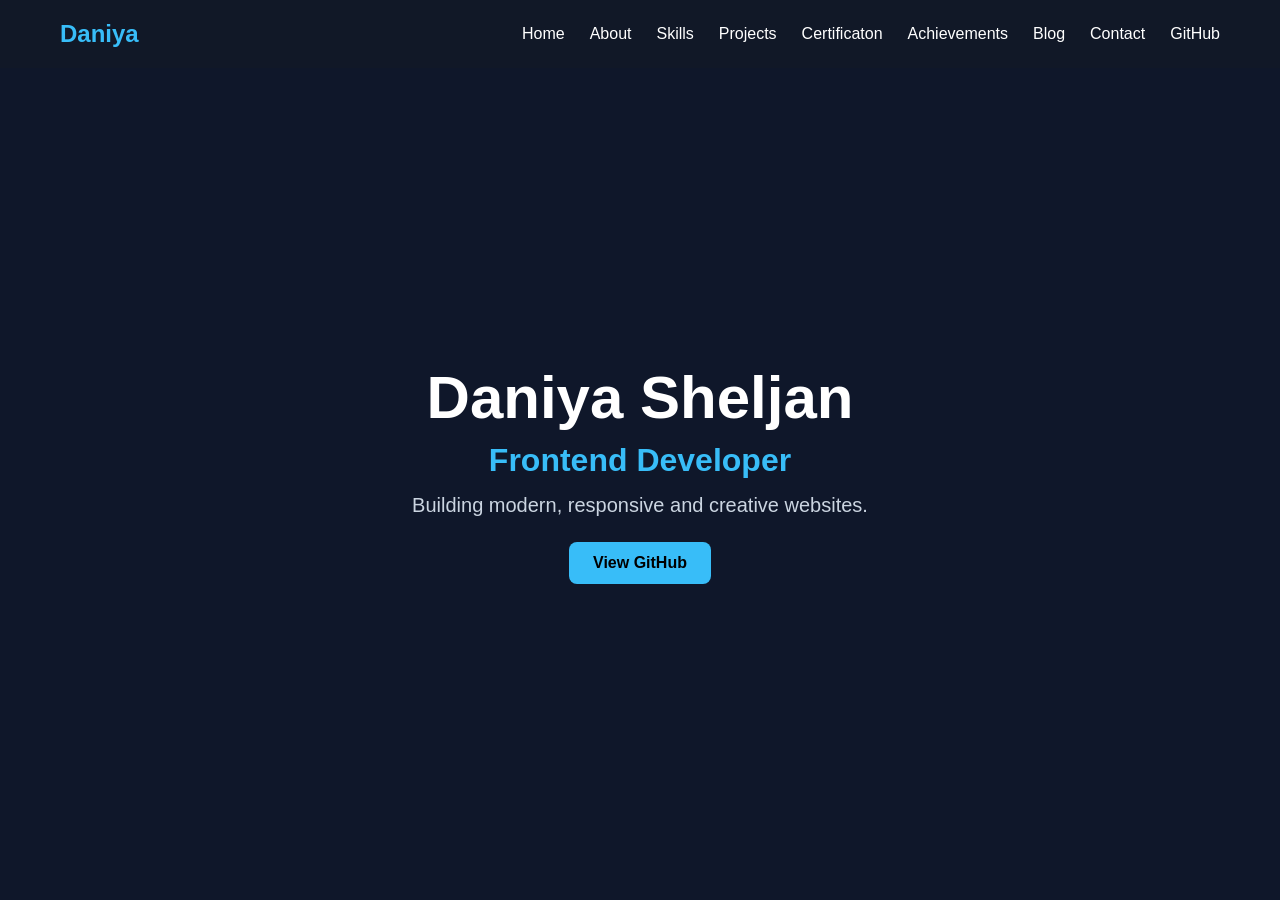
<file: index.html>
<!DOCTYPE html>
<html lang="en">
<head>
  <meta charset="UTF-8" />
  <meta name="viewport" content="width=device-width, initial-scale=1.0" />
  <title>My Portfolio</title>

  <style>
    *{
      margin:0;
      padding:0;
      box-sizing:border-box;
      font-family: Arial, sans-serif;
    }

    body{
      background:#0f172a;
      color:white;
    }

    /* Navigation */
    nav{
      display:flex;
      justify-content:space-between;
      align-items:center;
      padding:20px 60px;
      background:#111827;
      position:sticky;
      top:0;
    }

    .logo{
      font-size:24px;
      font-weight:bold;
      color:#38bdf8;
    }

    .nav-links{
      list-style:none;
      display:flex;
      gap:25px;
    }

    .nav-links a{
      text-decoration:none;
      color:white;
      transition:0.3s;
    }

    .nav-links a:hover{
      color:#38bdf8;
    }

    /* Hero Section */
    .hero{
      height:90vh;
      display:flex;
      justify-content:center;
      align-items:center;
      text-align:center;
      padding:20px;
    }

    .hero-content h1{
      font-size:60px;
      margin-bottom:10px;
    }

    .hero-content h2{
      font-size:32px;
      color:#38bdf8;
      margin-bottom:15px;
    }

    .hero-content p{
      font-size:20px;
      color:#cbd5e1;
      margin-bottom:25px;
    }

    .btn{
      display:inline-block;
      padding:12px 24px;
      background:#38bdf8;
      color:black;
      text-decoration:none;
      border-radius:8px;
      font-weight:bold;
      transition:0.3s;
    }

    .btn:hover{
      background:white;
    }

    @media(max-width:768px){
      nav{
        flex-direction:column;
        gap:15px;
      }

      .hero-content h1{
        font-size:42px;
      }

      .hero-content h2{
        font-size:24px;
      }
    }
  </style>
</head>

<body>

  <!-- Navigation -->
  <nav>
    <div class="logo">Daniya</div>

    <ul class="nav-links">
      <li><a href="home.html">Home</a></li>
      <li><a href="about.html">About</a></li>
      <li><a href="skills.html">Skills</a></li>
      <li><a href="project.html">Projects</a></li>
      <li><a href="certification.html">Certificaton</a></li>
      <li><a href="Achievements.html">Achievements</a></li>
      <li><a href="blog.html">Blog</a></li>
      <li><a href="contact.html">Contact</a></li>
      <li><a href="https://github.com/p456arvathy" target="_blank">GitHub</a></li>
    </ul>
  </nav>

  <!-- Home Page -->
  <section class="hero">
    <div class="hero-content">
      <h1>Daniya Sheljan</h1>
      <h2>Frontend Developer</h2>
      <p>
        Building modern, responsive and creative websites.
      </p>

      <a href="https://github.com/Daniya-341" class="btn" target="_blank">
        View GitHub
      </a>
    </div>
  </section>

</body>
</html>
</file>
